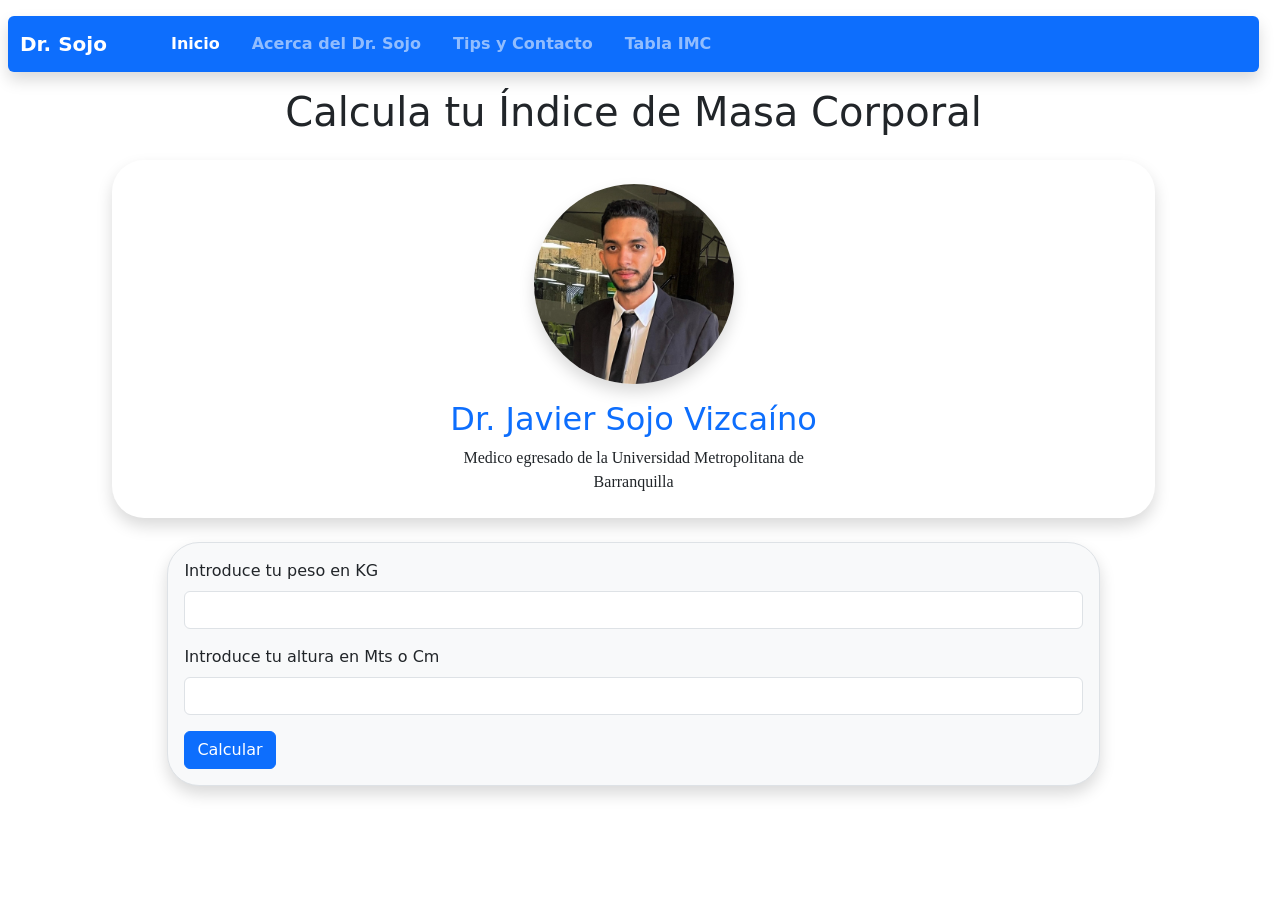
<file: index.html>
<!DOCTYPE html>
<html lang="es">
<head>
    <meta charset="UTF-8">
    <meta name="viewport" content="width=device-width, initial-scale=1">
    <link href="https://cdn.jsdelivr.net/npm/bootstrap@5.3.5/dist/css/bootstrap.min.css" rel="stylesheet" integrity="sha384-SgOJa3DmI69IUzQ2PVdRZhwQ+dy64/BUtbMJw1MZ8t5HZApcHrRKUc4W0kG879m7" crossorigin="anonymous">
    <link rel="stylesheet" href="styles.css">
    <title>Indice de masa corporal</title>
</head>
<body class="p-2">
    <nav class="navbar navbar-expand-lg bg-primary navbar-dark my-2 rounded shadow sticky-top">
        <div class="container-fluid">
          <!-- Botón hamburguesa -->
          <button class="navbar-toggler me-2" type="button" data-bs-toggle="collapse" data-bs-target="#navbarNav" aria-controls="navbarNav" aria-expanded="false" aria-label="Toggle navigation">
            <span class="navbar-toggler-icon"></span>
          </button>
      
          <!-- Marca -->
          <a class="navbar-brand fw-semibold me-lg-5" href="#">Dr. Sojo</a>
      
          <!-- Menú -->
          <div class="collapse navbar-collapse" id="navbarNav">
            <ul class="navbar-nav">
              <li class="nav-item">
                <a class="nav-link fw-semibold mx-lg-2 active" aria-current="page" href="#">Inicio</a>
              </li>
              <li class="nav-item">
                <a class="nav-link fw-semibold mx-lg-2" href="acerca.html">Acerca del Dr. Sojo</a>
              </li>
              <li class="nav-item"> 
                <a class="nav-link fw-semibold mx-lg-2" href="tips.html">Tips y Contacto</a>
              </li>
              <li class="nav-item">
                <a class="nav-link fw-semibold mx-lg-2" href="tabla.html">Tabla IMC</a>
              </li>
            </ul>
          </div>
        </div>
      </nav>
      
      
    <h1 class="text-center mt-3 mb-4">Calcula tu Índice de Masa Corporal</h1>

    <div class="container col-12 col-lg-10">
        <div class="row justify-content-center rounded-5 pt-4 mb-3 mb-lg-4 shadow">
          <div class="col-11 col-sm-10 col-md-8 col-lg-5">
            <div class="card text-center rounded-5 border-0">
              <img id="imagensojo" src="src/img/IMG-20250409-WA0028 (5).jpg" 
                   class="rounded-circle mx-auto shadow">
              <div class="card-body">
                <h2 class="text-center nombre">Dr. Javier Sojo Vizcaíno</h2>
                <p class="card-text mb-lg-2 descripcion">Medico egresado de la Universidad Metropolitana de Barranquilla
                </p>
              </div>
            </div>
          </div>
        </div>
      </div>

    <div class="row justify-content-center my-2 my-lg-1">
        <div class="col-11 col-sm-10 col-md-9 col-lg-9">
            <form class="p-3 bg-light border rounded-5 shadow">
                <div class="mb-3">
                    <label for="exampleInputEmail1" class="form-label">Introduce tu peso en KG</label>
                    <input type="number" class="form-control" id="peso" step="any">
                    <!-- <div id="emailHelp" class="form-text">We'll never share your email with anyone else.</div> -->
                </div>
                <div class="mb-3">
                    <label for="exampleInputPassword1" class="form-label">Introduce tu altura en Mts o Cm</label>
                    <input type="number" class="form-control" id="altura" step="any">
                </div>
                <button type="button" id="calcular" class="btn btn-primary">Calcular</button>
            </form>
        </div>
    </div>


    <br/>
    <div id="resultado" class="text-center"></div>

    <script src="https://cdn.jsdelivr.net/npm/bootstrap@5.3.5/dist/js/bootstrap.bundle.min.js" integrity="sha384-k6d4wzSIapyDyv1kpU366/PK5hCdSbCRGRCMv+eplOQJWyd1fbcAu9OCUj5zNLiq" crossorigin="anonymous"></script>
    <Script src="script.js"></Script>
</body>
</html>
</file>
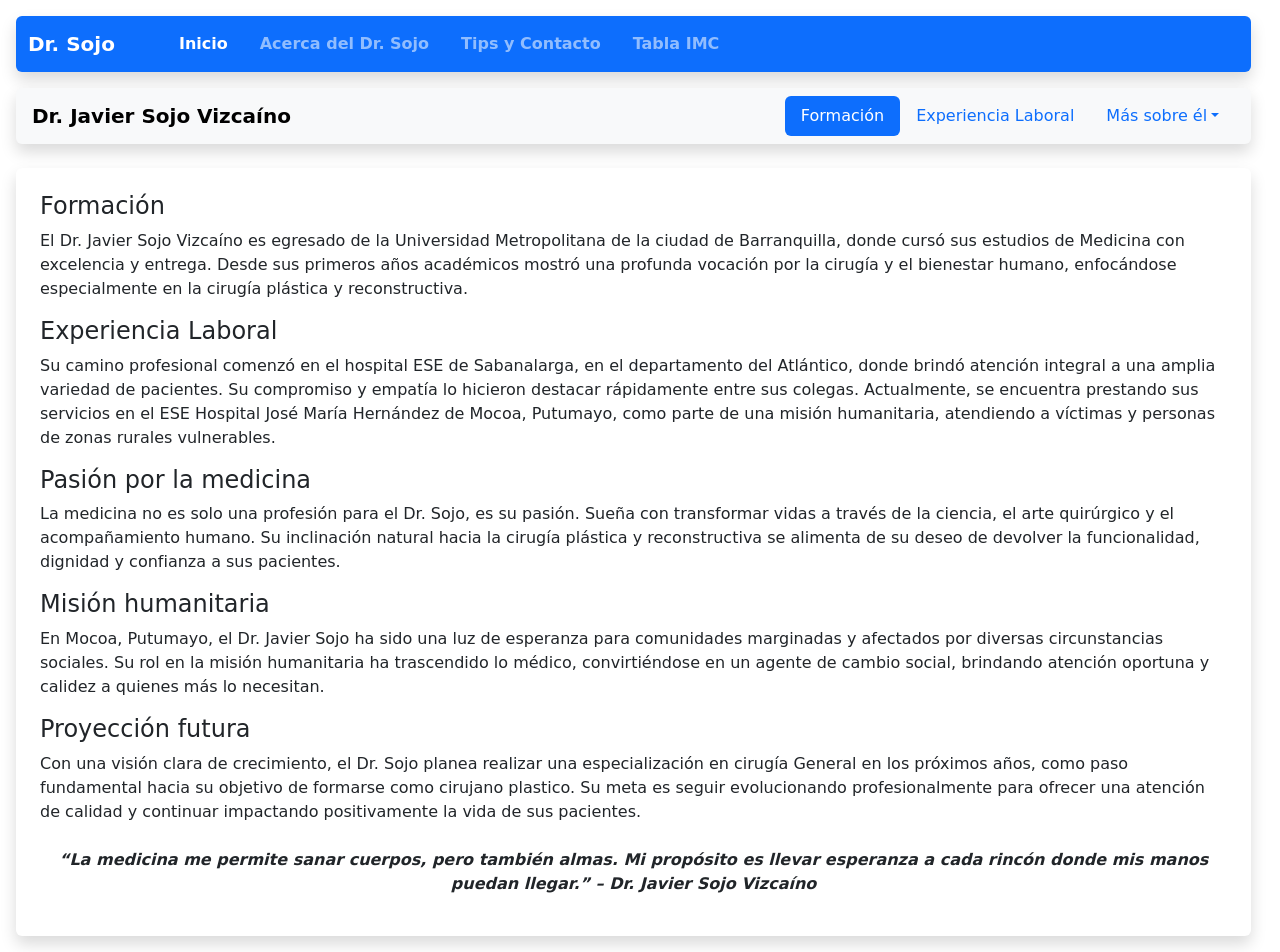
<file: acerca.html>
<!DOCTYPE html>
<html lang="es">
<head>
    <meta charset="UTF-8">
    <meta name="viewport" content="width=device-width, initial-scale=1">
    <link href="https://cdn.jsdelivr.net/npm/bootstrap@5.3.5/dist/css/bootstrap.min.css" rel="stylesheet" integrity="sha384-SgOJa3DmI69IUzQ2PVdRZhwQ+dy64/BUtbMJw1MZ8t5HZApcHrRKUc4W0kG879m7" crossorigin="anonymous">
    <link rel="stylesheet" href="styles.css">
    <title>Acerca</title>
</head>
<body>
    <body class="p-3">
      <nav class="navbar navbar-expand-lg bg-primary navbar-dark mb-3 rounded shadow">
        <div class="container-fluid">
          <!-- Botón hamburguesa -->
          <button class="navbar-toggler me-2" type="button" data-bs-toggle="collapse" data-bs-target="#navbarNav" aria-controls="navbarNav" aria-expanded="false" aria-label="Toggle navigation">
            <span class="navbar-toggler-icon"></span>
          </button>
      
          <!-- Marca -->
          <a class="navbar-brand fw-semibold me-lg-5" href="#">Dr. Sojo</a>
      
          <!-- Menú -->
          <div class="collapse navbar-collapse" id="navbarNav">
            <ul class="navbar-nav">
              <li class="nav-item">
                <a class="nav-link fw-semibold mx-lg-2 active" aria-current="page" href="index.html">Inicio</a>
              </li>
              <li class="nav-item">
                <a class="nav-link fw-semibold mx-lg-2" href="acerca.html">Acerca del Dr. Sojo</a>
              </li>
              <li class="nav-item"> 
                <a class="nav-link fw-semibold mx-lg-2" href="tips.html">Tips y Contacto</a>
              </li>
              <li class="nav-item">
                <a class="nav-link fw-semibold mx-lg-2" href="tabla.html">Tabla IMC</a>
              </li>
            </ul>
          </div>
        </div>
      </nav>
      <!-- Nav Segundario - que sigue las secciones de abajo -->
        <nav id="navbar-example2" class="navbar bg-light px-3 mb-4 rounded shadow sticky-top">
          <a class="navbar-brand fw-bold" href="#">Dr. Javier Sojo Vizcaíno</a>
          <ul class="nav nav-pills">
            <li class="nav-item">
              <a class="nav-link" href="#scrollspyHeading1">Formación</a>
            </li>
            <li class="nav-item">
              <a class="nav-link" href="#scrollspyHeading2">Experiencia Laboral</a>
            </li>
            <li class="nav-item dropdown">
              <a class="nav-link dropdown-toggle" data-bs-toggle="dropdown" href="#" role="button" aria-expanded="false">Más sobre él</a>
              <ul class="dropdown-menu">
                <li><a class="dropdown-item" href="#scrollspyHeading3">Pasión por la medicina</a></li>
                <li><a class="dropdown-item" href="#scrollspyHeading4">Misión humanitaria</a></li>
                <li><hr class="dropdown-divider"></li>
                <li><a class="dropdown-item" href="#scrollspyHeading5">Proyección futura</a></li>
              </ul>
            </li>
          </ul>
        </nav>

        <!-- Seccion nav inferior con conteniedo -->
        <div data-bs-spy="scroll" data-bs-target="#navbar-example2" data-bs-root-margin="0px 0px -40%" data-bs-smooth-scroll="true" class="scrollspy-example bg-white p-4 rounded-2 shadow" tabindex="0">
          <h4 id="scrollspyHeading1">Formación</h4>
          <p>
            El Dr. Javier Sojo Vizcaíno es egresado de la Universidad Metropolitana de la ciudad de Barranquilla, donde cursó sus estudios de Medicina con excelencia y entrega. Desde sus primeros años académicos mostró una profunda vocación por la cirugía y el bienestar humano, enfocándose especialmente en la cirugía plástica y reconstructiva.
          </p>
        
          <h4 id="scrollspyHeading2">Experiencia Laboral</h4>
          <p>
            Su camino profesional comenzó en el hospital ESE de Sabanalarga, en el departamento del Atlántico, donde brindó atención integral a una amplia variedad de pacientes. Su compromiso y empatía lo hicieron destacar rápidamente entre sus colegas. Actualmente, se encuentra prestando sus servicios en el ESE Hospital José María Hernández de Mocoa, Putumayo, como parte de una misión humanitaria, atendiendo a víctimas y personas de zonas rurales vulnerables.
          </p>
        
          <h4 id="scrollspyHeading3">Pasión por la medicina</h4>
          <p>
            La medicina no es solo una profesión para el Dr. Sojo, es su pasión. Sueña con transformar vidas a través de la ciencia, el arte quirúrgico y el acompañamiento humano. Su inclinación natural hacia la cirugía plástica y reconstructiva se alimenta de su deseo de devolver la funcionalidad, dignidad y confianza a sus pacientes.
          </p>
        
          <h4 id="scrollspyHeading4">Misión humanitaria</h4>
          <p>
            En Mocoa, Putumayo, el Dr. Javier Sojo ha sido una luz de esperanza para comunidades marginadas y afectados por diversas circunstancias sociales. Su rol en la misión humanitaria ha trascendido lo médico, convirtiéndose en un agente de cambio social, brindando atención oportuna y calidez a quienes más lo necesitan.
          </p>
        
          <h4 id="scrollspyHeading5">Proyección futura</h4>
          <p>
            Con una visión clara de crecimiento, el Dr. Sojo planea realizar una especialización en cirugía General en los próximos años, como paso fundamental hacia su objetivo de formarse como cirujano plastico. Su meta es seguir evolucionando profesionalmente para ofrecer una atención de calidad y continuar impactando positivamente la vida de sus pacientes.
          </p>
        
          <p class="mt-4 fw-semibold fst-italic text-center">
            “La medicina me permite sanar cuerpos, pero también almas. Mi propósito es llevar esperanza a cada rincón donde mis manos puedan llegar.” – Dr. Javier Sojo Vizcaíno
          </p>
        </div>        

    <script src="https://cdn.jsdelivr.net/npm/bootstrap@5.3.5/dist/js/bootstrap.bundle.min.js" integrity="sha384-k6d4wzSIapyDyv1kpU366/PK5hCdSbCRGRCMv+eplOQJWyd1fbcAu9OCUj5zNLiq" crossorigin="anonymous"></script>
</body>
</html>
</file>
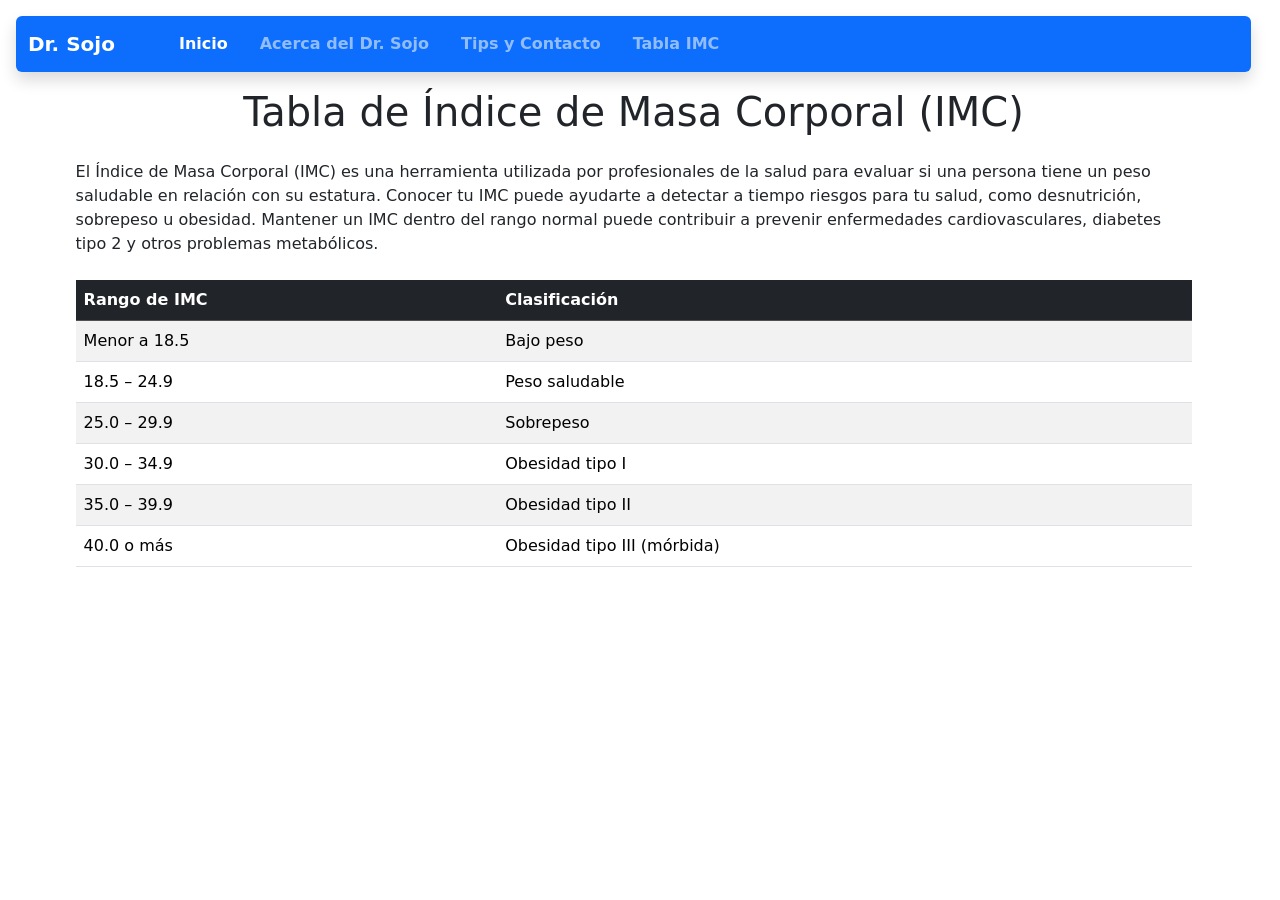
<file: tabla.html>
<!DOCTYPE html>
<html lang="es">
<head>
    <meta charset="UTF-8">
    <meta name="viewport" content="width=device-width, initial-scale=1">
    <link href="https://cdn.jsdelivr.net/npm/bootstrap@5.3.5/dist/css/bootstrap.min.css" rel="stylesheet" integrity="sha384-SgOJa3DmI69IUzQ2PVdRZhwQ+dy64/BUtbMJw1MZ8t5HZApcHrRKUc4W0kG879m7" crossorigin="anonymous">
    <link rel="stylesheet" href="styles.css">
    <title>Tabla IMC</title>
</head>
<body class="p-3">

  <nav class="navbar navbar-expand-lg bg-primary navbar-dark mb-3 rounded shadow">
    <div class="container-fluid">
      <!-- Botón hamburguesa -->
      <button class="navbar-toggler me-2" type="button" data-bs-toggle="collapse" data-bs-target="#navbarNav" aria-controls="navbarNav" aria-expanded="false" aria-label="Toggle navigation">
        <span class="navbar-toggler-icon"></span>
      </button>
  
      <!-- Marca -->
      <a class="navbar-brand fw-semibold me-lg-5" href="#">Dr. Sojo</a>
  
      <!-- Menú -->
      <div class="collapse navbar-collapse" id="navbarNav">
        <ul class="navbar-nav">
          <li class="nav-item">
            <a class="nav-link fw-semibold mx-lg-2 active" aria-current="page" href="index.html">Inicio</a>
          </li>
          <li class="nav-item">
            <a class="nav-link fw-semibold mx-lg-2" href="acerca.html">Acerca del Dr. Sojo</a>
          </li>
          <li class="nav-item"> 
            <a class="nav-link fw-semibold mx-lg-2" href="tips.html">Tips y Contacto</a>
          </li>
          <li class="nav-item">
            <a class="nav-link fw-semibold mx-lg-2" href="tabla.html">Tabla IMC</a>
          </li>
        </ul>
      </div>
    </div>
  </nav>

    <div class="container">
        <h1 class="text-center mb-4">Tabla de Índice de Masa Corporal (IMC)</h1>

        <p class="mb-4">
            El Índice de Masa Corporal (IMC) es una herramienta utilizada por profesionales de la salud para evaluar si una persona tiene un peso saludable en relación con su estatura. Conocer tu IMC puede ayudarte a detectar a tiempo riesgos para tu salud, como desnutrición, sobrepeso u obesidad. Mantener un IMC dentro del rango normal puede contribuir a prevenir enfermedades cardiovasculares, diabetes tipo 2 y otros problemas metabólicos.
        </p>

        <table class="table table-striped table-hover">
            <thead class="table-dark">
                <tr>
                    <th scope="col">Rango de IMC</th>
                    <th scope="col">Clasificación</th>
                </tr>
            </thead>
            <tbody>
                <tr>
                    <td>Menor a 18.5</td>
                    <td>Bajo peso</td>
                </tr>
                <tr>
                    <td>18.5 – 24.9</td>
                    <td>Peso saludable</td>
                </tr>
                <tr>
                    <td>25.0 – 29.9</td>
                    <td>Sobrepeso</td>
                </tr>
                <tr>
                    <td>30.0 – 34.9</td>
                    <td>Obesidad tipo I</td>
                </tr>
                <tr>
                    <td>35.0 – 39.9</td>
                    <td>Obesidad tipo II</td>
                </tr>
                <tr>
                    <td>40.0 o más</td>
                    <td>Obesidad tipo III (mórbida)</td>
                </tr>
            </tbody>
        </table>
    </div>

    <script src="https://cdn.jsdelivr.net/npm/bootstrap@5.3.5/dist/js/bootstrap.bundle.min.js" integrity="sha384-k6d4wzSIapyDyv1kpU366/PK5hCdSbCRGRCMv+eplOQJWyd1fbcAu9OCUj5zNLiq" crossorigin="anonymous"></script>
</body>
</html>
</file>
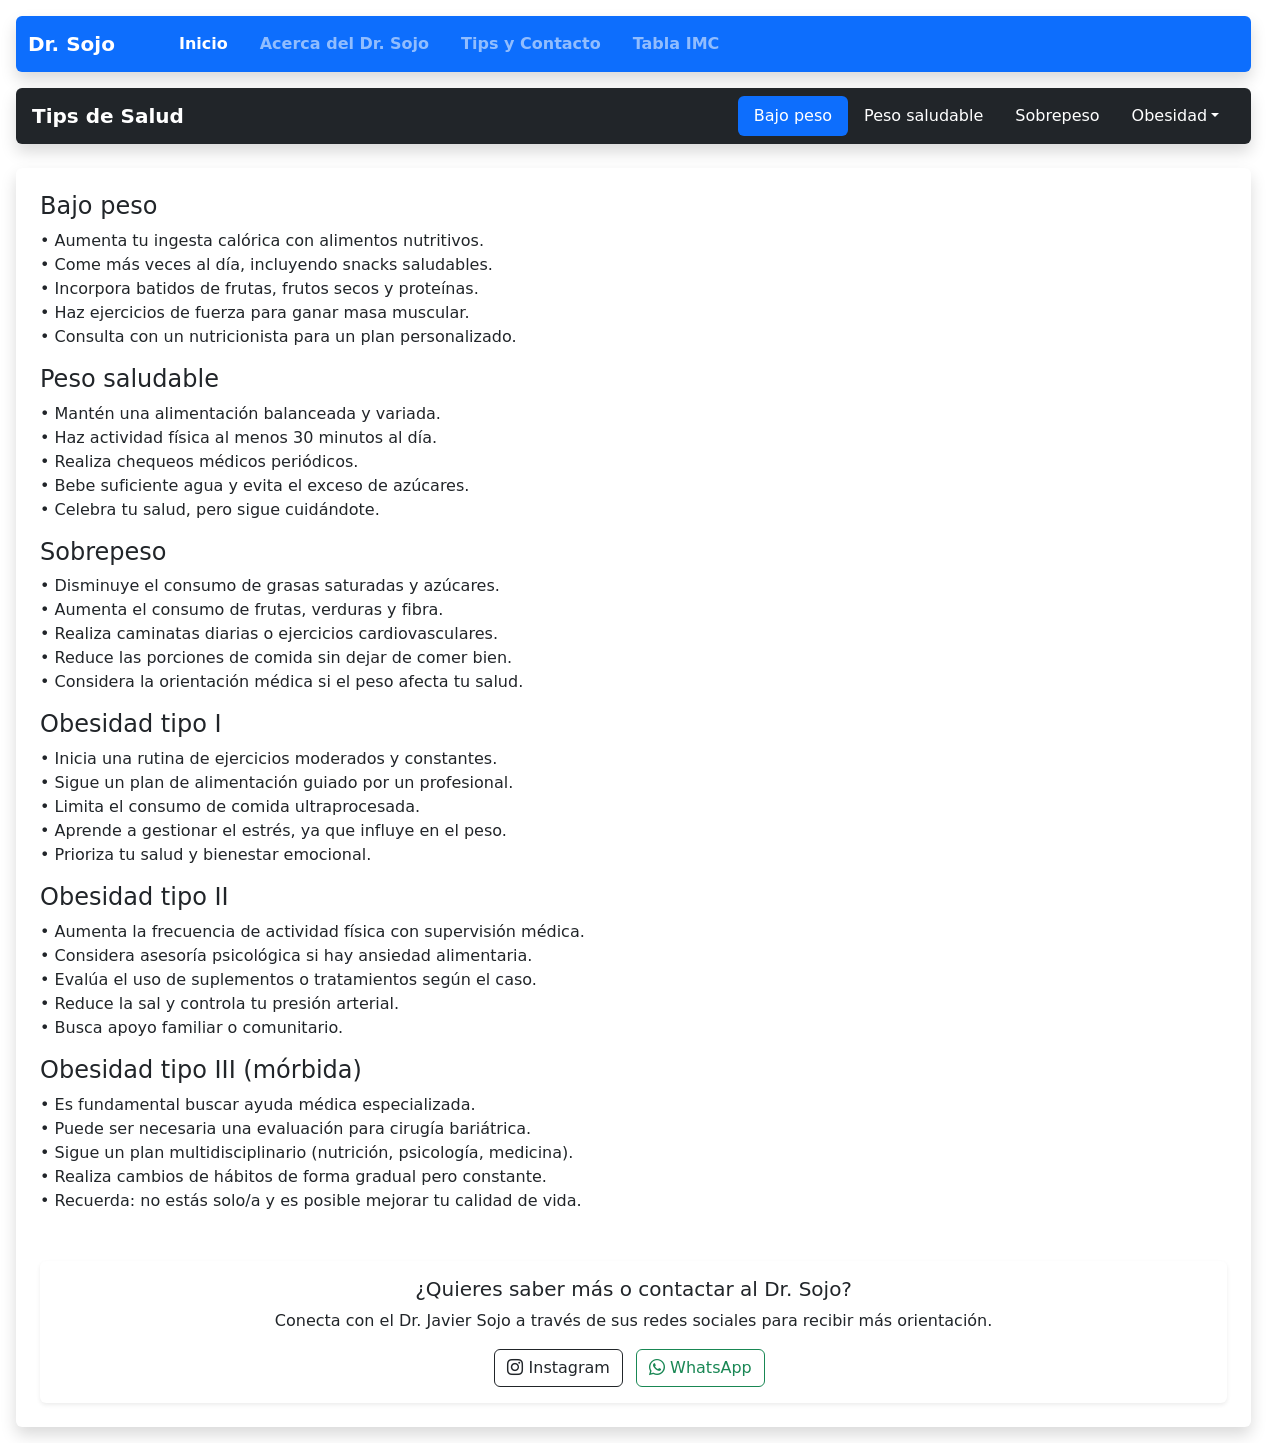
<file: tips.html>
<!DOCTYPE html>
<html lang="es">
<head>
    <meta charset="UTF-8">
    <meta name="viewport" content="width=device-width, initial-scale=1">
    <link href="https://cdn.jsdelivr.net/npm/bootstrap@5.3.5/dist/css/bootstrap.min.css" rel="stylesheet" integrity="sha384-SgOJa3DmI69IUzQ2PVdRZhwQ+dy64/BUtbMJw1MZ8t5HZApcHrRKUc4W0kG879m7" crossorigin="anonymous">
    <link rel="stylesheet" href="styles.css">
    <title>Tips</title>
</head>
    <body class="p-3">

      <nav class="navbar navbar-expand-lg bg-primary navbar-dark mb-3 rounded shadow">
        <div class="container-fluid">
          <!-- Botón hamburguesa -->
          <button class="navbar-toggler me-2" type="button" data-bs-toggle="collapse" data-bs-target="#navbarNav" aria-controls="navbarNav" aria-expanded="false" aria-label="Toggle navigation">
            <span class="navbar-toggler-icon"></span>
          </button>
      
          <!-- Marca -->
          <a class="navbar-brand fw-semibold me-lg-5" href="#">Dr. Sojo</a>
      
          <!-- Menú -->
          <div class="collapse navbar-collapse" id="navbarNav">
            <ul class="navbar-nav">
              <li class="nav-item">
                <a class="nav-link fw-semibold mx-lg-2 active" aria-current="page" href="index.html">Inicio</a>
              </li>
              <li class="nav-item">
                <a class="nav-link fw-semibold mx-lg-2" href="acerca.html">Acerca del Dr. Sojo</a>
              </li>
              <li class="nav-item"> 
                <a class="nav-link fw-semibold mx-lg-2" href="tips.html">Tips y Contacto</a>
              </li>
              <li class="nav-item">
                <a class="nav-link fw-semibold mx-lg-2" href="tabla.html">Tabla IMC</a>
              </li>
            </ul>
          </div>
        </div>
      </nav>

        <!-- NAVBAR SCROLLSPY -->
        <nav id="navbar-example2" class="navbar bg-dark text-white px-3 mb-4 rounded shadow sticky-top">
          <a class="navbar-brand text-white fw-bold" href="#">Tips de Salud</a>
          <ul class="nav nav-pills">
            <li class="nav-item">
              <a class="nav-link text-white" href="#scrollspyHeading1">Bajo peso</a>
            </li>
            <li class="nav-item">
              <a class="nav-link text-white" href="#scrollspyHeading2">Peso saludable</a>
            </li>
            <li class="nav-item">
              <a class="nav-link text-white" href="#scrollspyHeading3">Sobrepeso</a>
            </li>
            <li class="nav-item dropdown">
              <a class="nav-link dropdown-toggle text-white" data-bs-toggle="dropdown" href="#" role="button">Obesidad</a>
              <ul class="dropdown-menu">
                <li><a class="dropdown-item" href="#scrollspyHeading4">Tipo I</a></li>
                <li><a class="dropdown-item" href="#scrollspyHeading5">Tipo II</a></li>
                <li><a class="dropdown-item" href="#scrollspyHeading6">Tipo III</a></li>
              </ul>
            </li>
          </ul>
        </nav>
        
        <!-- CONTENIDO SCROLLSPY -->
        <div data-bs-spy="scroll" data-bs-target="#navbar-example2" data-bs-smooth-scroll="true" class="scrollspy-example bg-white p-4 rounded shadow" tabindex="0">
        
          <h4 id="scrollspyHeading1">Bajo peso</h4>
          <p>
            • Aumenta tu ingesta calórica con alimentos nutritivos.<br>
            • Come más veces al día, incluyendo snacks saludables.<br>
            • Incorpora batidos de frutas, frutos secos y proteínas.<br>
            • Haz ejercicios de fuerza para ganar masa muscular.<br>
            • Consulta con un nutricionista para un plan personalizado.
          </p>
        
          <h4 id="scrollspyHeading2">Peso saludable</h4>
          <p>
            • Mantén una alimentación balanceada y variada.<br>
            • Haz actividad física al menos 30 minutos al día.<br>
            • Realiza chequeos médicos periódicos.<br>
            • Bebe suficiente agua y evita el exceso de azúcares.<br>
            • Celebra tu salud, pero sigue cuidándote.
          </p>
        
          <h4 id="scrollspyHeading3">Sobrepeso</h4>
          <p>
            • Disminuye el consumo de grasas saturadas y azúcares.<br>
            • Aumenta el consumo de frutas, verduras y fibra.<br>
            • Realiza caminatas diarias o ejercicios cardiovasculares.<br>
            • Reduce las porciones de comida sin dejar de comer bien.<br>
            • Considera la orientación médica si el peso afecta tu salud.
          </p>
        
          <h4 id="scrollspyHeading4">Obesidad tipo I</h4>
          <p>
            • Inicia una rutina de ejercicios moderados y constantes.<br>
            • Sigue un plan de alimentación guiado por un profesional.<br>
            • Limita el consumo de comida ultraprocesada.<br>
            • Aprende a gestionar el estrés, ya que influye en el peso.<br>
            • Prioriza tu salud y bienestar emocional.
          </p>
        
          <h4 id="scrollspyHeading5">Obesidad tipo II</h4>
          <p>
            • Aumenta la frecuencia de actividad física con supervisión médica.<br>
            • Considera asesoría psicológica si hay ansiedad alimentaria.<br>
            • Evalúa el uso de suplementos o tratamientos según el caso.<br>
            • Reduce la sal y controla tu presión arterial.<br>
            • Busca apoyo familiar o comunitario.
          </p>
        
          <h4 id="scrollspyHeading6">Obesidad tipo III (mórbida)</h4>
          <p>
            • Es fundamental buscar ayuda médica especializada.<br>
            • Puede ser necesaria una evaluación para cirugía bariátrica.<br>
            • Sigue un plan multidisciplinario (nutrición, psicología, medicina).<br>
            • Realiza cambios de hábitos de forma gradual pero constante.<br>
            • Recuerda: no estás solo/a y es posible mejorar tu calidad de vida.
          </p>
        
          <!-- TARJETA DE CONTACTO -->
          <div class="card text-center mt-5 border-0 shadow-sm">
            <div class="card-body">
              <h5 class="card-title">¿Quieres saber más o contactar al Dr. Sojo?</h5>
              <p class="card-text">Conecta con el Dr. Javier Sojo a través de sus redes sociales para recibir más orientación.</p>
              <a href="https://instagram.com/TU_USUARIO" target="_blank" class="btn btn-outline-dark me-2">
                <i class="bi bi-instagram"></i> Instagram
              </a>
              <a href="https://wa.me/TU_NUMERO" target="_blank" class="btn btn-outline-success me-2">
                <i class="bi bi-whatsapp"></i> WhatsApp
              </a>
            </div>
          </div>
        
        </div>
        <!-- BOOTSTRAP ICONS + SCRIPTS -->
        <link rel="stylesheet" href="https://cdn.jsdelivr.net/npm/bootstrap-icons@1.10.5/font/bootstrap-icons.css">
        <script src="https://cdn.jsdelivr.net/npm/bootstrap@5.3.5/dist/js/bootstrap.bundle.min.js"></script>
        </body>
</body>
</html>
</file>
<file: styles.css>
body {
    max-width: 99%;
    width: 99%;
    /* background-color: whitesmoke; */
}

/* /////////////////////////////////////// */
/* Contenedor principal */
.resultado-container {
    text-align: center;
    margin: 0 auto;
    max-width: 100%;
    margin-bottom: 35px;
}

/* Imagen */
.resultado-imagen {
    width: 600px;
    max-width: 100%; /* Responsivo */
    height: auto;
    border-radius: 8px; /* Opcional: bordes redondeados */
    box-shadow: 0 4px 8px rgba(0,0,0,0.1); /* Sombra suave */
    margin-bottom: 10px;
}

/* Textos */
.resultado-texto {
    font-family: 'Arial', sans-serif;
    line-height: 1.6;
}

.resultado-clasificacion {
    font-weight: bold;
    color: #2c3e50; /* Color oscuro */
}

.resultado-tips {
    font-style: italic;
    color: #7f8c8d; /* Color gris */
}
/* //////////////////////////////////////// */

.descripcion {
    font-family: Georgia, 'Times New Roman', Times, serif;
    font-size: 16px;
    font-weight: 500;
}
.nombre {
    /* color: rgb(53, 92, 143); */
    text-shadow: 100ch;
    color:  #0d6efd;
}
#imagensojo {
    height: 200px;
    width: 200px;
    object-fit: cover;
}
#resultado {
    font-size: 20px;
}
@media (max-width: 420px) {
    body {
        max-width: 99%; /* Ocupa todo el ancho disponible */
        width: 99%; /* Ocupa el 100% del ancho en móviles */
    }
    #imagensojo {
        height: 154px;
        width: 154px;
    }
    .resultado-imagen {
        width: 400px;
    }
}
</file>
